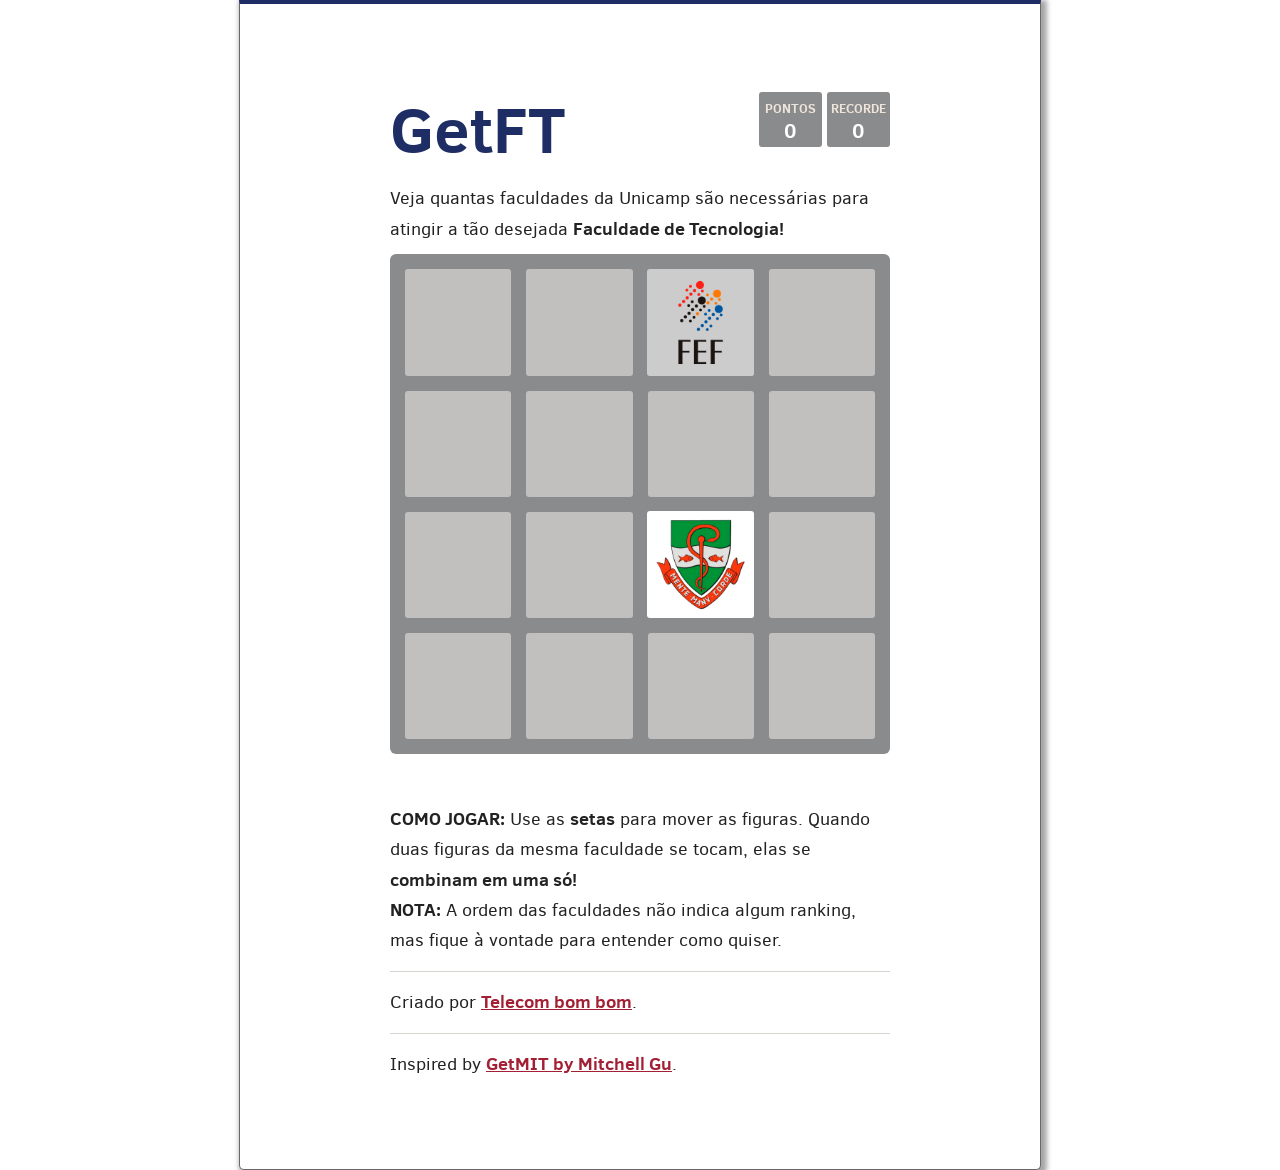
<file: index.html>
<!DOCTYPE html>
<html>
<head>
  <meta charset="utf-8">
  <title>GetFT!</title>

  <link href="style/main.css" rel="stylesheet" type="text/css">
  <link rel="shortcut icon" href="favicon.ico">
  <link rel="apple-touch-icon" href="meta/apple-touch-icon.png">
  <meta name="apple-mobile-web-app-capable" content="yes">

  <meta name="HandheldFriendly" content="True">
  <meta name="MobileOptimized" content="320">
  <meta name="viewport" content="width=device-width, target-densitydpi=160dpi, initial-scale=1.0, maximum-scale=1, user-scalable=no, minimal-ui">
</head>
<body>

  <div class="container">
    <div class="heading">
      <h1 class="title">GetFT</h1>
      <div class="scores-container">
        <div class="score-container">0</div>
        <div class="best-container">0</div>
      </div>
    </div>
    <p class="game-intro">Veja quantas faculdades da Unicamp são necessárias para atingir a tão <span onclick="document.body.style.background='url(img/petey.jpeg)';">desejada <strong>Faculdade de Tecnologia!</strong></span></p>

    <div class="game-container">
      <div class="game-message">
        <p></p>
        <div class="lower">
	        <a class="keep-playing-button">Siga jogando</a>
          <a class="retry-button">Tente novamente</a>
        </div>
      </div>

      <div class="grid-container">
        <div class="grid-row">
          <div class="grid-cell"></div>
          <div class="grid-cell"></div>
          <div class="grid-cell"></div>
          <div class="grid-cell"></div>
        </div>
        <div class="grid-row">
          <div class="grid-cell"></div>
          <div class="grid-cell"></div>
          <div class="grid-cell"></div>
          <div class="grid-cell"></div>
        </div>
        <div class="grid-row">
          <div class="grid-cell"></div>
          <div class="grid-cell"></div>
          <div class="grid-cell"></div>
          <div class="grid-cell"></div>
        </div>
        <div class="grid-row">
          <div class="grid-cell"></div>
          <div class="grid-cell"></div>
          <div class="grid-cell"></div>
          <div class="grid-cell"></div>
        </div>
      </div>

      <div class="tile-container">

      </div>
    </div>

    <p class="game-explanation">
      <strong class="important">Como jogar:</strong> Use as <strong>setas</strong> para mover as figuras. Quando duas figuras da mesma faculdade se tocam, elas se <strong>combinam em uma só!</strong>
      <br><strong class="important">Nota:</strong> A ordem das faculdades não indica algum ranking, mas fique à vontade para entender como quiser.
    </p>
    <hr>
    <p>
    Criado por <a href="https://www.ft.unicamp.br/pt-br/noticias/engenharia-de-telecomunica%C3%A7%C3%B5es-escolhido-como-o-melhor-curso-p%C3%BAblico-no-pa%C3%ADs-pelo-guia-da#:~:text=O%20curso%20de%20Engenharia%20de,pelo%20Guia%20da%20Faculdade%202020.">Telecom bom bom</a>.
    </p>
    <hr>
    <p>
    Inspired by <a href="https://mitchgu.github.io/GetMIT/">GetMIT by Mitchell Gu</a>.
    </p>
  </div>

  <script src="js/animframe_polyfill.js"></script>
  <script src="js/keyboard_input_manager.js"></script>
  <script src="js/html_actuator.js"></script>
  <script src="js/grid.js"></script>
  <script src="js/tile.js"></script>
  <script src="js/local_score_manager.js"></script>
  <script src="js/game_manager.js"></script>
  <script src="js/application.js"></script>
</body>
</html>
</file>
<file: style/main.css>
@import url(fonts/clear-sans.css);
html, body {
  margin: 0;
  padding: 0;
  background-color: white;
  background-attachment: fixed;
  -webkit-background-size: cover;
  -moz-background-size: cover;
  -o-background-size: cover;
  background-size: cover;
  color: black;
  color: #222;
  font-family: "Clear Sans", "Helvetica Neue", Arial, sans-serif;
  font-size: 18px; }

.heading:after {
  content: "";
  display: block;
  clear: both; }

h1.title {
  font-size: 64px;
  font-weight: bold;
  color: #1E2D63;
  margin: 0;
  display: block;
  float: left; }

@-webkit-keyframes move-up {
  0% {
    top: 25px;
    opacity: 1; }

  100% {
    top: -50px;
    opacity: 0; } }

@-moz-keyframes move-up {
  0% {
    top: 25px;
    opacity: 1; }

  100% {
    top: -50px;
    opacity: 0; } }

@keyframes move-up {
  0% {
    top: 25px;
    opacity: 1; }

  100% {
    top: -50px;
    opacity: 0; } }

.scores-container {
  float: right;
  text-align: right; }

.score-container, .best-container {
  position: relative;
  display: inline-block;
  background: #8A8B8C;
  padding: 15px 25px;
  font-size: 20px;
  height: 25px;
  line-height: 47px;
  font-weight: bold;
  border-radius: 3px;
  color: white;
  margin-top: 8px;
  text-align: center; }
  .score-container:after, .best-container:after {
    position: absolute;
    width: 100%;
    top: 10px;
    left: 0;
    text-transform: uppercase;
    font-size: 13px;
    line-height: 13px;
    text-align: center;
    color: #eee4da; }
  .score-container .score-addition, .best-container .score-addition {
    position: absolute;
    right: 30px;
    color: red;
    font-size: 25px;
    line-height: 25px;
    font-weight: bold;
    color: rgba(119, 110, 101, 0.9);
    z-index: 100;
    -webkit-animation: move-up 600ms ease-in;
    -moz-animation: move-up 600ms ease-in;
    animation: move-up 600ms ease-in;
    -webkit-animation-fill-mode: both;
    -moz-animation-fill-mode: both;
    animation-fill-mode: both; }

.score-container:after {
  content: "Pontos"; }

.best-container:after {
  content: "Recorde"; }

p {
  margin-top: 0;
  margin-bottom: 10px;
  line-height: 1.65; }

a {
  color: #A31F34;
  font-weight: bold;
  text-decoration: underline;
  cursor: pointer; }

strong.important {
  text-transform: uppercase; }

hr {
  border: none;
  border-bottom: 1px solid #d8d4d0;
  margin: 15px 0; }

.container {
  padding: 80px 150px;
  background: #fff;
  border: 1px solid #696968;
  border-top: 4px solid #1E2D63;
  border-radius: 0px 0px 5px 5px;
  -moz-border-radius: 0px 0px 5px 5px;
  -webkit-box-shadow: 3px 3px 5px 3px rgba(0, 0, 0, 0.35);
  box-shadow: 3px 3px 5px 3px rgba(0, 0, 0, 0.35);
  width: 90%;
  margin: 0 auto;
  max-width: 500px;}

@-webkit-keyframes fade-in {
  0% {
    opacity: 0; }

  100% {
    opacity: 1; } }

@-moz-keyframes fade-in {
  0% {
    opacity: 0; }

  100% {
    opacity: 1; } }

@keyframes fade-in {
  0% {
    opacity: 0; }

  100% {
    opacity: 1; } }

.game-container {
  position: relative;
  padding: 15px;
  cursor: default;
  -webkit-touch-callout: none;
  -webkit-user-select: none;
  -moz-user-select: none;
  background: #8A8B8C;
  border-radius: 6px;
  width: 500px;
  height: 500px;
  -webkit-box-sizing: border-box;
  -moz-box-sizing: border-box;
  box-sizing: border-box; }
  .game-container .game-message {
    display: none;
    position: absolute;
    top: 0;
    right: 0;
    bottom: 0;
    left: 0;
    background: rgba(238, 228, 218, 0.5);
    z-index: 100;
    text-align: center;
    -webkit-animation: fade-in 800ms ease 1200ms;
    -moz-animation: fade-in 800ms ease 1200ms;
    animation: fade-in 800ms ease 1200ms;
    -webkit-animation-fill-mode: both;
    -moz-animation-fill-mode: both;
    animation-fill-mode: both; }
    .game-container .game-message p {
      font-size: 60px;
      font-weight: bold;
      height: 60px;
      line-height: 60px;
      margin-top: 222px; }
    .game-container .game-message .lower {
      display: block;
      margin-top: 59px; }
    .game-container .game-message a {
      display: inline-block;
      background: #8f7a66;
      border-radius: 3px;
      padding: 0 20px;
      text-decoration: none;
      color: #f9f6f2;
      height: 40px;
      line-height: 42px;
      margin-left: 9px; }
      .game-container .game-message a.keep-playing-button {
        display: none; }
    .game-container .game-message.game-won {
      background: rgba(237, 194, 46, 0.5);
      color: #f9f6f2; }
      .game-container .game-message.game-won a.keep-playing-button {
        display: inline-block; }
    .game-container .game-message.game-won, .game-container .game-message.game-over {
      display: block; }

.grid-container {
  position: absolute;
  z-index: 1; }

.grid-row {
  margin-bottom: 15px; }
  .grid-row:last-child {
    margin-bottom: 0; }
  .grid-row:after {
    content: "";
    display: block;
    clear: both; }

.grid-cell {
  width: 106.25px;
  height: 106.25px;
  margin-right: 15px;
  float: left;
  border-radius: 3px;
  background: #C2C0BF; }
  .grid-cell:last-child {
    margin-right: 0; }

.tile-container {
  position: absolute;
  z-index: 2; }

.tile, .tile .tile-inner {
  width: 107px;
  height: 107px;
  line-height: 116.25px; }
.tile.tile-position-1-1 {
  -webkit-transform: translate(0px, 0px);
  -moz-transform: translate(0px, 0px);
  transform: translate(0px, 0px); }
.tile.tile-position-1-2 {
  -webkit-transform: translate(0px, 121px);
  -moz-transform: translate(0px, 121px);
  transform: translate(0px, 121px); }
.tile.tile-position-1-3 {
  -webkit-transform: translate(0px, 242px);
  -moz-transform: translate(0px, 242px);
  transform: translate(0px, 242px); }
.tile.tile-position-1-4 {
  -webkit-transform: translate(0px, 363px);
  -moz-transform: translate(0px, 363px);
  transform: translate(0px, 363px); }
.tile.tile-position-2-1 {
  -webkit-transform: translate(121px, 0px);
  -moz-transform: translate(121px, 0px);
  transform: translate(121px, 0px); }
.tile.tile-position-2-2 {
  -webkit-transform: translate(121px, 121px);
  -moz-transform: translate(121px, 121px);
  transform: translate(121px, 121px); }
.tile.tile-position-2-3 {
  -webkit-transform: translate(121px, 242px);
  -moz-transform: translate(121px, 242px);
  transform: translate(121px, 242px); }
.tile.tile-position-2-4 {
  -webkit-transform: translate(121px, 363px);
  -moz-transform: translate(121px, 363px);
  transform: translate(121px, 363px); }
.tile.tile-position-3-1 {
  -webkit-transform: translate(242px, 0px);
  -moz-transform: translate(242px, 0px);
  transform: translate(242px, 0px); }
.tile.tile-position-3-2 {
  -webkit-transform: translate(242px, 121px);
  -moz-transform: translate(242px, 121px);
  transform: translate(242px, 121px); }
.tile.tile-position-3-3 {
  -webkit-transform: translate(242px, 242px);
  -moz-transform: translate(242px, 242px);
  transform: translate(242px, 242px); }
.tile.tile-position-3-4 {
  -webkit-transform: translate(242px, 363px);
  -moz-transform: translate(242px, 363px);
  transform: translate(242px, 363px); }
.tile.tile-position-4-1 {
  -webkit-transform: translate(363px, 0px);
  -moz-transform: translate(363px, 0px);
  transform: translate(363px, 0px); }
.tile.tile-position-4-2 {
  -webkit-transform: translate(363px, 121px);
  -moz-transform: translate(363px, 121px);
  transform: translate(363px, 121px); }
.tile.tile-position-4-3 {
  -webkit-transform: translate(363px, 242px);
  -moz-transform: translate(363px, 242px);
  transform: translate(363px, 242px); }
.tile.tile-position-4-4 {
  -webkit-transform: translate(363px, 363px);
  -moz-transform: translate(363px, 363px);
  transform: translate(363px, 363px); }

.tile {
  position: absolute;
  -webkit-transition: 100ms ease-in-out;
  -moz-transition: 100ms ease-in-out;
  transition: 100ms ease-in-out;
  -webkit-transition-property: -webkit-transform;
  -moz-transition-property: -moz-transform;
  transition-property: transform; }
  .tile .tile-inner {
    border-radius: 3px;
    background: #eee4da;
    text-align: center;
    font-weight: bold;
    z-index: 10;
    font-size: 55px; }
  .tile.tile-2 .tile-inner {
    background: #fff url('../img/fop.png');
    background-size: cover;
    box-shadow: 0 0 30px 10px rgba(243, 215, 116, 0), inset 0 0 0 1px rgba(255, 255, 255, 0); }
  .tile.tile-4 .tile-inner {
    background: #fff url('../img/fef.png');
    background-size: cover;
    box-shadow: 0 0 30px 10px rgba(243, 215, 116, 0), inset 0 0 0 1px rgba(255, 255, 255, 0); }
  .tile.tile-8 .tile-inner {
    background: #fff url('../img/fcm.png');
    background-size: cover; }
  .tile.tile-16 .tile-inner {
    background: #fff url('../img/feagri.png');
    background-size: cover; }
  .tile.tile-32 .tile-inner {
    background: #fff url('../img/fem.png');
    background-size: cover; }
  .tile.tile-64 .tile-inner {
    background: #fff url('../img/fec.png');
    background-size: cover; }
  .tile.tile-128 .tile-inner {
    background: #fff url('../img/feq.png');
    background-size: cover;
    box-shadow: 0 0 30px 10px rgba(243, 215, 116, 0.2381), inset 0 0 0 1px rgba(255, 255, 255, 0.14286);
    font-size: 45px; }
    @media screen and (max-width: 520px) {
      .tile.tile-128 .tile-inner {
        font-size: 25px; } }
  .tile.tile-256 .tile-inner {
    background: #fff url('../img/fea.png');
    background-size: cover;
    box-shadow: 0 0 30px 10px rgba(243, 215, 116, 0.31746), inset 0 0 0 1px rgba(255, 255, 255, 0.19048);
    font-size: 45px; }
    @media screen and (max-width: 520px) {
      .tile.tile-256 .tile-inner {
        font-size: 25px; } }
  .tile.tile-512 .tile-inner {
    background: #fff url('../img/feec.png');
    background-size: cover;
    box-shadow: 0 0 30px 10px rgba(243, 215, 116, 0.39683), inset 0 0 0 1px rgba(255, 255, 255, 0.2381);
    font-size: 45px; }
    @media screen and (max-width: 520px) {
      .tile.tile-512 .tile-inner {
        font-size: 25px; } }
  .tile.tile-1024 .tile-inner {
    background: #fff url('../img/fca.png');
    background-size: cover;
    box-shadow: 0 0 30px 10px rgba(243, 215, 116, 0.47619), inset 0 0 0 1px rgba(255, 255, 255, 0.28571);
    font-size: 35px; }
    @media screen and (max-width: 520px) {
      .tile.tile-1024 .tile-inner {
        font-size: 15px; } }
  .tile.tile-2048 .tile-inner {
    background: #fff url('../img/ft.png');
    background-size: cover;
    box-shadow: 0 0 30px 10px rgba(243, 215, 116, 0.55556), inset 0 0 0 1px rgba(255, 255, 255, 0.33333);
    font-size: 35px; }
    @media screen and (max-width: 520px) {
      .tile.tile-2048 .tile-inner {
        font-size: 15px; } }
  .tile.tile-super .tile-inner {
    background: #fff url('../img/dinheiro.png');
    background-size: cover;
    font-size: 30px; }
    @media screen and (max-width: 520px) {
      .tile.tile-super .tile-inner {
        font-size: 10px; } }

@-webkit-keyframes appear {
  0% {
    opacity: 0;
    -webkit-transform: scale(0);
    -moz-transform: scale(0);
    transform: scale(0); }

  100% {
    opacity: 1;
    -webkit-transform: scale(1);
    -moz-transform: scale(1);
    transform: scale(1); } }

@-moz-keyframes appear {
  0% {
    opacity: 0;
    -webkit-transform: scale(0);
    -moz-transform: scale(0);
    transform: scale(0); }

  100% {
    opacity: 1;
    -webkit-transform: scale(1);
    -moz-transform: scale(1);
    transform: scale(1); } }

@keyframes appear {
  0% {
    opacity: 0;
    -webkit-transform: scale(0);
    -moz-transform: scale(0);
    transform: scale(0); }

  100% {
    opacity: 1;
    -webkit-transform: scale(1);
    -moz-transform: scale(1);
    transform: scale(1); } }

.tile-new .tile-inner {
  -webkit-animation: appear 200ms ease 100ms;
  -moz-animation: appear 200ms ease 100ms;
  animation: appear 200ms ease 100ms;
  -webkit-animation-fill-mode: backwards;
  -moz-animation-fill-mode: backwards;
  animation-fill-mode: backwards; }

@-webkit-keyframes pop {
  0% {
    -webkit-transform: scale(0);
    -moz-transform: scale(0);
    transform: scale(0); }

  50% {
    -webkit-transform: scale(1.2);
    -moz-transform: scale(1.2);
    transform: scale(1.2); }

  100% {
    -webkit-transform: scale(1);
    -moz-transform: scale(1);
    transform: scale(1); } }

@-moz-keyframes pop {
  0% {
    -webkit-transform: scale(0);
    -moz-transform: scale(0);
    transform: scale(0); }

  50% {
    -webkit-transform: scale(1.2);
    -moz-transform: scale(1.2);
    transform: scale(1.2); }

  100% {
    -webkit-transform: scale(1);
    -moz-transform: scale(1);
    transform: scale(1); } }

@keyframes pop {
  0% {
    -webkit-transform: scale(0);
    -moz-transform: scale(0);
    transform: scale(0); }

  50% {
    -webkit-transform: scale(1.2);
    -moz-transform: scale(1.2);
    transform: scale(1.2); }

  100% {
    -webkit-transform: scale(1);
    -moz-transform: scale(1);
    transform: scale(1); } }

.tile-merged .tile-inner {
  z-index: 20;
  -webkit-animation: pop 200ms ease 100ms;
  -moz-animation: pop 200ms ease 100ms;
  animation: pop 200ms ease 100ms;
  -webkit-animation-fill-mode: backwards;
  -moz-animation-fill-mode: backwards;
  animation-fill-mode: backwards; }

.game-intro {
  margin: 10px 0; }

.game-explanation {
  margin-top: 50px; }

@media screen and (max-width: 850px) {
  html, body {
    font-size: 15px; }

  body {
    padding: 0 20px; }

  h1.title {
    font-size: 36px;
    margin-top: 5px; }

  .container {
    width: 280px;
    margin: 0 auto;
    padding: 50px; }

  .score-container, .best-container {
    margin-top: 0;
    padding: 10px 8px;
    font-size: inherit;
    min-width: 40px; }

  .heading {
    margin-bottom: 10px; }

  .game-container {
    
    position: relative;
    padding: 10px;
    cursor: default;
    -webkit-touch-callout: none;
    -webkit-user-select: none;
    -moz-user-select: none;
    border-radius: 6px;
    width: 280px;
    height: 280px;
    -webkit-box-sizing: border-box;
    -moz-box-sizing: border-box;
    box-sizing: border-box; }
    .game-container .game-message {
      display: none;
      position: absolute;
      top: 0;
      right: 0;
      bottom: 0;
      left: 0;
      background: rgba(238, 228, 218, 0.5);
      z-index: 100;
      text-align: center;
      -webkit-animation: fade-in 800ms ease 1200ms;
      -moz-animation: fade-in 800ms ease 1200ms;
      animation: fade-in 800ms ease 1200ms;
      -webkit-animation-fill-mode: both;
      -moz-animation-fill-mode: both;
      animation-fill-mode: both; }
      .game-container .game-message p {
        font-size: 60px;
        font-weight: bold;
        height: 60px;
        line-height: 60px;
        margin-top: 222px; }
      .game-container .game-message .lower {
        display: block;
        margin-top: 59px; }
      .game-container .game-message a {
        display: inline-block;
        background: #8f7a66;
        border-radius: 3px;
        padding: 0 20px;
        text-decoration: none;
        color: #f9f6f2;
        height: 40px;
        line-height: 42px;
        margin-left: 9px; }
        .game-container .game-message a.keep-playing-button {
          display: none; }
      .game-container .game-message.game-won {
        background: rgba(237, 194, 46, 0.5);
        color: #f9f6f2; }
        .game-container .game-message.game-won a.keep-playing-button {
          display: inline-block; }
      .game-container .game-message.game-won, .game-container .game-message.game-over {
        display: block; }

  .grid-container {
    position: absolute;
    z-index: 1; }

  .grid-row {
    margin-bottom: 10px; }
    .grid-row:last-child {
      margin-bottom: 0; }
    .grid-row:after {
      content: "";
      display: block;
      clear: both; }

  .grid-cell {
    width: 57.5px;
    height: 57.5px;
    margin-right: 10px;
    float: left;
    border-radius: 3px; }
    .grid-cell:last-child {
      margin-right: 0; }

  .tile-container {
    position: absolute;
    z-index: 2; }

  .tile, .tile .tile-inner {
    width: 58px;
    height: 58px;
    line-height: 67.5px; }
  .tile.tile-position-1-1 {
    -webkit-transform: translate(0px, 0px);
    -moz-transform: translate(0px, 0px);
    transform: translate(0px, 0px); }
  .tile.tile-position-1-2 {
    -webkit-transform: translate(0px, 67px);
    -moz-transform: translate(0px, 67px);
    transform: translate(0px, 67px); }
  .tile.tile-position-1-3 {
    -webkit-transform: translate(0px, 135px);
    -moz-transform: translate(0px, 135px);
    transform: translate(0px, 135px); }
  .tile.tile-position-1-4 {
    -webkit-transform: translate(0px, 202px);
    -moz-transform: translate(0px, 202px);
    transform: translate(0px, 202px); }
  .tile.tile-position-2-1 {
    -webkit-transform: translate(67px, 0px);
    -moz-transform: translate(67px, 0px);
    transform: translate(67px, 0px); }
  .tile.tile-position-2-2 {
    -webkit-transform: translate(67px, 67px);
    -moz-transform: translate(67px, 67px);
    transform: translate(67px, 67px); }
  .tile.tile-position-2-3 {
    -webkit-transform: translate(67px, 135px);
    -moz-transform: translate(67px, 135px);
    transform: translate(67px, 135px); }
  .tile.tile-position-2-4 {
    -webkit-transform: translate(67px, 202px);
    -moz-transform: translate(67px, 202px);
    transform: translate(67px, 202px); }
  .tile.tile-position-3-1 {
    -webkit-transform: translate(135px, 0px);
    -moz-transform: translate(135px, 0px);
    transform: translate(135px, 0px); }
  .tile.tile-position-3-2 {
    -webkit-transform: translate(135px, 67px);
    -moz-transform: translate(135px, 67px);
    transform: translate(135px, 67px); }
  .tile.tile-position-3-3 {
    -webkit-transform: translate(135px, 135px);
    -moz-transform: translate(135px, 135px);
    transform: translate(135px, 135px); }
  .tile.tile-position-3-4 {
    -webkit-transform: translate(135px, 202px);
    -moz-transform: translate(135px, 202px);
    transform: translate(135px, 202px); }
  .tile.tile-position-4-1 {
    -webkit-transform: translate(202px, 0px);
    -moz-transform: translate(202px, 0px);
    transform: translate(202px, 0px); }
  .tile.tile-position-4-2 {
    -webkit-transform: translate(202px, 67px);
    -moz-transform: translate(202px, 67px);
    transform: translate(202px, 67px); }
  .tile.tile-position-4-3 {
    -webkit-transform: translate(202px, 135px);
    -moz-transform: translate(202px, 135px);
    transform: translate(202px, 135px); }
  .tile.tile-position-4-4 {
    -webkit-transform: translate(202px, 202px);
    -moz-transform: translate(202px, 202px);
    transform: translate(202px, 202px); }

  .game-container {
    margin-top: 20px; }

  .tile .tile-inner {
    font-size: 35px; }

  .game-message p {
    font-size: 30px !important;
    height: 30px !important;
    line-height: 30px !important;
    margin-top: 90px !important; }
  .game-message .lower {
    margin-top: 30px !important; } }
</file>
